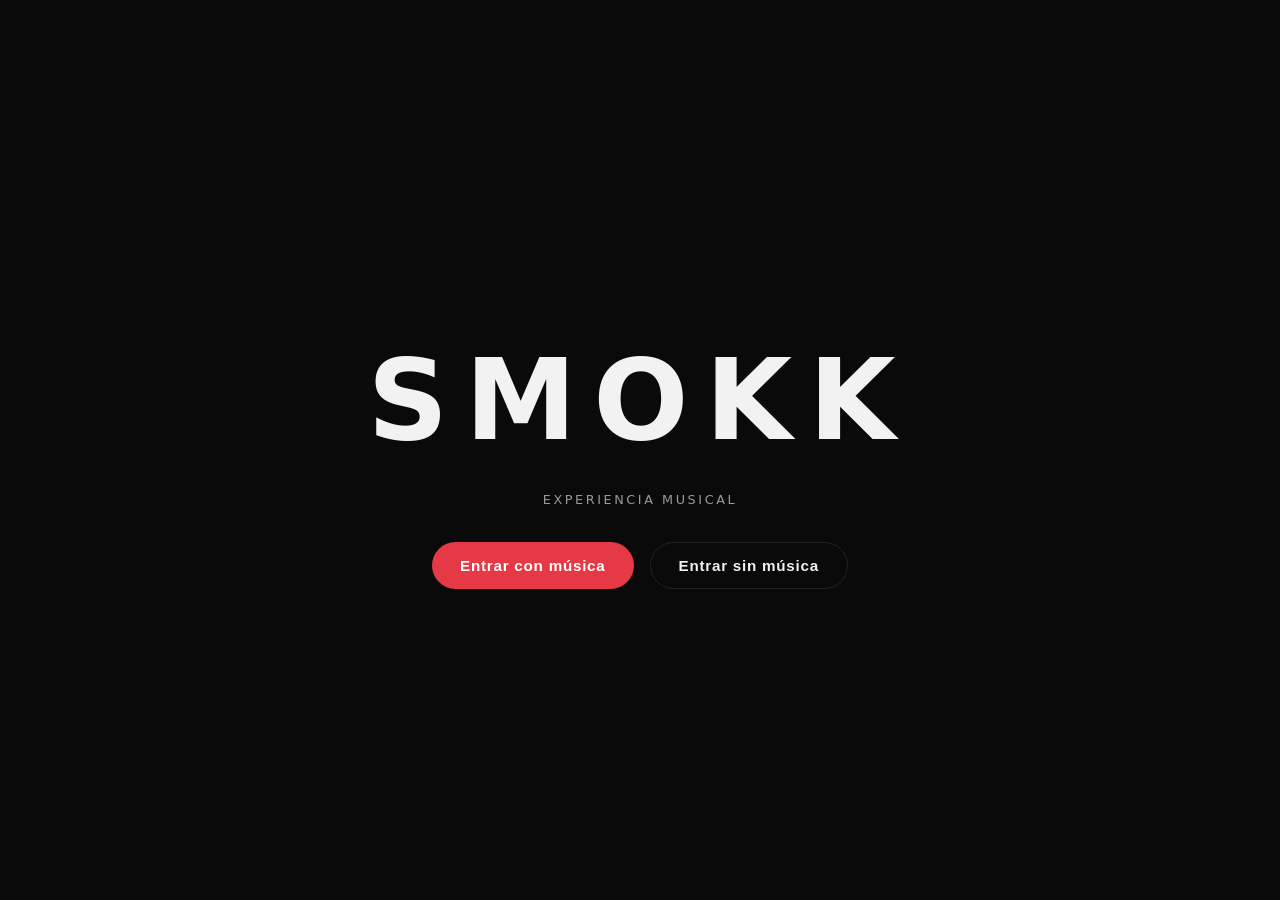
<file: index.html>
<!DOCTYPE html>
<html lang="es">
<head>
  <meta charset="UTF-8" />
  <meta name="viewport" content="width=device-width, initial-scale=1.0" />
  <title>SMOKK — Experiencia musical</title>
  <meta name="description" content="SMOKK — Artista, productor y compositor de Catamarca, Argentina." />
  <link rel="stylesheet" href="styles.css" />
  <link rel="manifest" href="manifest.webmanifest" />
</head>
<body>

  <!-- PANTALLA DE ENTRADA -->
  <section id="intro" class="intro">
    <div class="intro-content">
      <h1>SMOKK</h1>
      <p>Experiencia musical</p>
      <div class="intro-botones">
        <button id="btn-con-musica" class="btn btn-primario">Entrar con música</button>
        <button id="btn-sin-musica" class="btn btn-secundario">Entrar sin música</button>
      </div>
    </div>
  </section>

  <!-- CONTENIDO PRINCIPAL -->
  <main id="contenido" class="oculto">

    <!-- HERO -->
    <section class="hero">
      <div class="hero-texto">
        <p class="etiqueta">ARTISTA · PRODUCTOR · CATAMARCA</p>
        <h1>SMOKK</h1>
        <p class="subtitulo">El sonido, más allá del beat.</p>
      </div>
    </section>

    <!-- REPRODUCTOR -->
    <section class="seccion reproductor">
      <h2>Sonando ahora</h2>
      <div id="player" class="player">
        <p id="player-titulo" class="player-titulo">—</p>
        <div class="player-controles">
          <button id="btn-play" class="btn-icono" aria-label="Reproducir">▶</button>
          <button id="btn-next" class="btn-icono" aria-label="Siguiente">⏭</button>
        </div>
        <p id="player-estado" class="player-estado"></p>
      </div>
    </section>

    <!-- BIOGRAFÍA -->
    <section class="seccion bio">
      <h2>Una historia. Muchas frecuencias.</h2>
      <div id="bio-texto" class="bio-texto"></div>
    </section>

    <!-- GALERÍA -->
    <section class="seccion galeria">
      <h2>Otros planos</h2>
      <div id="galeria-grid" class="galeria-grid"></div>
    </section>

    <!-- COLABORACIONES / LANZAMIENTOS -->
    <section class="seccion lanzamientos">
      <h2>Algunas collabs</h2>
      <div id="lanzamientos-grid" class="lanzamientos-grid"></div>
    </section>

    <!-- VIDEO DESTACADO -->
    <section class="seccion video">
      <h2>Último estreno</h2>
      <div id="video-contenedor" class="video-contenedor"></div>
    </section>

    <!-- REDES -->
    <section class="seccion redes">
      <h2>Encontralo en plataformas</h2>
      <div id="redes-grid" class="redes-grid"></div>
    </section>

    <!-- FOOTER -->
    <footer class="footer">
      <p>© <span id="anio"></span> SMOKK · Catamarca, Argentina</p>
    </footer>

  </main>

  <script src="app.js"></script>
</body>
</html>
</file>
<file: styles.css>
:root {
  --fondo: #0a0a0a;
  --fondo-alt: #111;
  --texto: #f2f2f2;
  --texto-suave: #999;
  --acento: #e63946;
  --borde: #222;
}

* { margin: 0; padding: 0; box-sizing: border-box; }

body {
  font-family: system-ui, -apple-system, "Segoe UI", Roboto, sans-serif;
  background: var(--fondo);
  color: var(--texto);
  line-height: 1.6;
  overflow-x: hidden;
}

.oculto { display: none !important; }

/* INTRO */
.intro {
  position: fixed;
  inset: 0;
  display: flex;
  align-items: center;
  justify-content: center;
  background: var(--fondo);
  z-index: 100;
  text-align: center;
  padding: 24px;
}

.intro-content h1 {
  font-size: clamp(3rem, 12vw, 7rem);
  letter-spacing: 0.15em;
  font-weight: 800;
}

.intro-content p {
  color: var(--texto-suave);
  margin-bottom: 32px;
  letter-spacing: 0.2em;
  text-transform: uppercase;
  font-size: 0.8rem;
}

.intro-botones {
  display: flex;
  gap: 16px;
  flex-wrap: wrap;
  justify-content: center;
}

/* BOTONES */
.btn {
  padding: 14px 28px;
  border-radius: 999px;
  border: none;
  cursor: pointer;
  font-size: 0.95rem;
  font-weight: 600;
  letter-spacing: 0.05em;
  transition: transform 0.2s, opacity 0.2s;
}

.btn:hover { transform: scale(1.05); opacity: 0.9; }

.btn-primario { background: var(--acento); color: #fff; }
.btn-secundario { background: transparent; color: var(--texto); border: 1px solid var(--borde); }

.btn-icono {
  background: var(--fondo-alt);
  border: 1px solid var(--borde);
  color: var(--texto);
  width: 48px;
  height: 48px;
  border-radius: 50%;
  cursor: pointer;
  font-size: 1rem;
  transition: background 0.2s;
}

.btn-icono:hover { background: var(--acento); }

/* HERO */
.hero {
  min-height: 70vh;
  display: flex;
  align-items: center;
  justify-content: center;
  text-align: center;
  padding: 64px 24px;
  border-bottom: 1px solid var(--borde);
}

.etiqueta {
  color: var(--texto-suave);
  letter-spacing: 0.25em;
  font-size: 0.75rem;
  text-transform: uppercase;
  margin-bottom: 16px;
}

.hero h1 {
  font-size: clamp(3rem, 10vw, 6rem);
  letter-spacing: 0.1em;
  font-weight: 800;
}

.subtitulo {
  color: var(--texto-suave);
  margin-top: 16px;
  font-size: 1.1rem;
}

/* SECCIONES */
.seccion {
  max-width: 1100px;
  margin: 0 auto;
  padding: 80px 24px;
  border-bottom: 1px solid var(--borde);
}

.seccion h2 {
  font-size: 1.8rem;
  margin-bottom: 32px;
  letter-spacing: 0.02em;
}

/* REPRODUCTOR */
.player {
  background: var(--fondo-alt);
  border: 1px solid var(--borde);
  border-radius: 16px;
  padding: 32px;
  text-align: center;
}

.player-titulo {
  font-size: 1.3rem;
  font-weight: 600;
  margin-bottom: 24px;
}

.player-controles {
  display: flex;
  gap: 16px;
  justify-content: center;
  margin-bottom: 16px;
}

.player-estado {
  color: var(--texto-suave);
  font-size: 0.85rem;
  min-height: 1.2em;
}

/* BIO */
.bio-texto p { margin-bottom: 16px; color: #ccc; }

/* GALERÍA */
.galeria-grid {
  display: grid;
  grid-template-columns: repeat(auto-fill, minmax(220px, 1fr));
  gap: 16px;
}

.galeria-grid img {
  width: 100%;
  height: 220px;
  object-fit: cover;
  border-radius: 12px;
  border: 1px solid var(--borde);
}

/* LANZAMIENTOS */
.lanzamientos-grid {
  display: grid;
  grid-template-columns: repeat(auto-fill, minmax(260px, 1fr));
  gap: 20px;
}

.lanzamiento-card {
  background: var(--fondo-alt);
  border: 1px solid var(--borde);
  border-radius: 12px;
  padding: 20px;
}

.lanzamiento-card h3 { font-size: 1.1rem; margin-bottom: 8px; }
.lanzamiento-card p { color: var(--texto-suave); font-size: 0.9rem; margin-bottom: 12px; }
.lanzamiento-card a { color: var(--acento); text-decoration: none; font-size: 0.9rem; }

/* VIDEO */
.video-contenedor {
  position: relative;
  padding-bottom: 56.25%;
  height: 0;
  overflow: hidden;
  border-radius: 12px;
  border: 1px solid var(--borde);
}

.video-contenedor iframe {
  position: absolute;
  inset: 0;
  width: 100%;
  height: 100%;
  border: none;
}

/* REDES */
.redes-grid {
  display: flex;
  flex-wrap: wrap;
  gap: 12px;
}

.redes-grid a {
  display: inline-block;
  padding: 12px 24px;
  background: var(--fondo-alt);
  border: 1px solid var(--borde);
  border-radius: 999px;
  color: var(--texto);
  text-decoration: none;
  font-size: 0.9rem;
  transition: border-color 0.2s;
}

.redes-grid a:hover { border-color: var(--acento); }

/* FOOTER */
.footer {
  text-align: center;
  padding: 40px 24px;
  color: var(--texto-suave);
  font-size: 0.85rem;
}

@media (max-width: 600px) {
  .seccion { padding: 56px 20px; }
  .seccion h2 { font-size: 1.4rem; }
}
</file>
